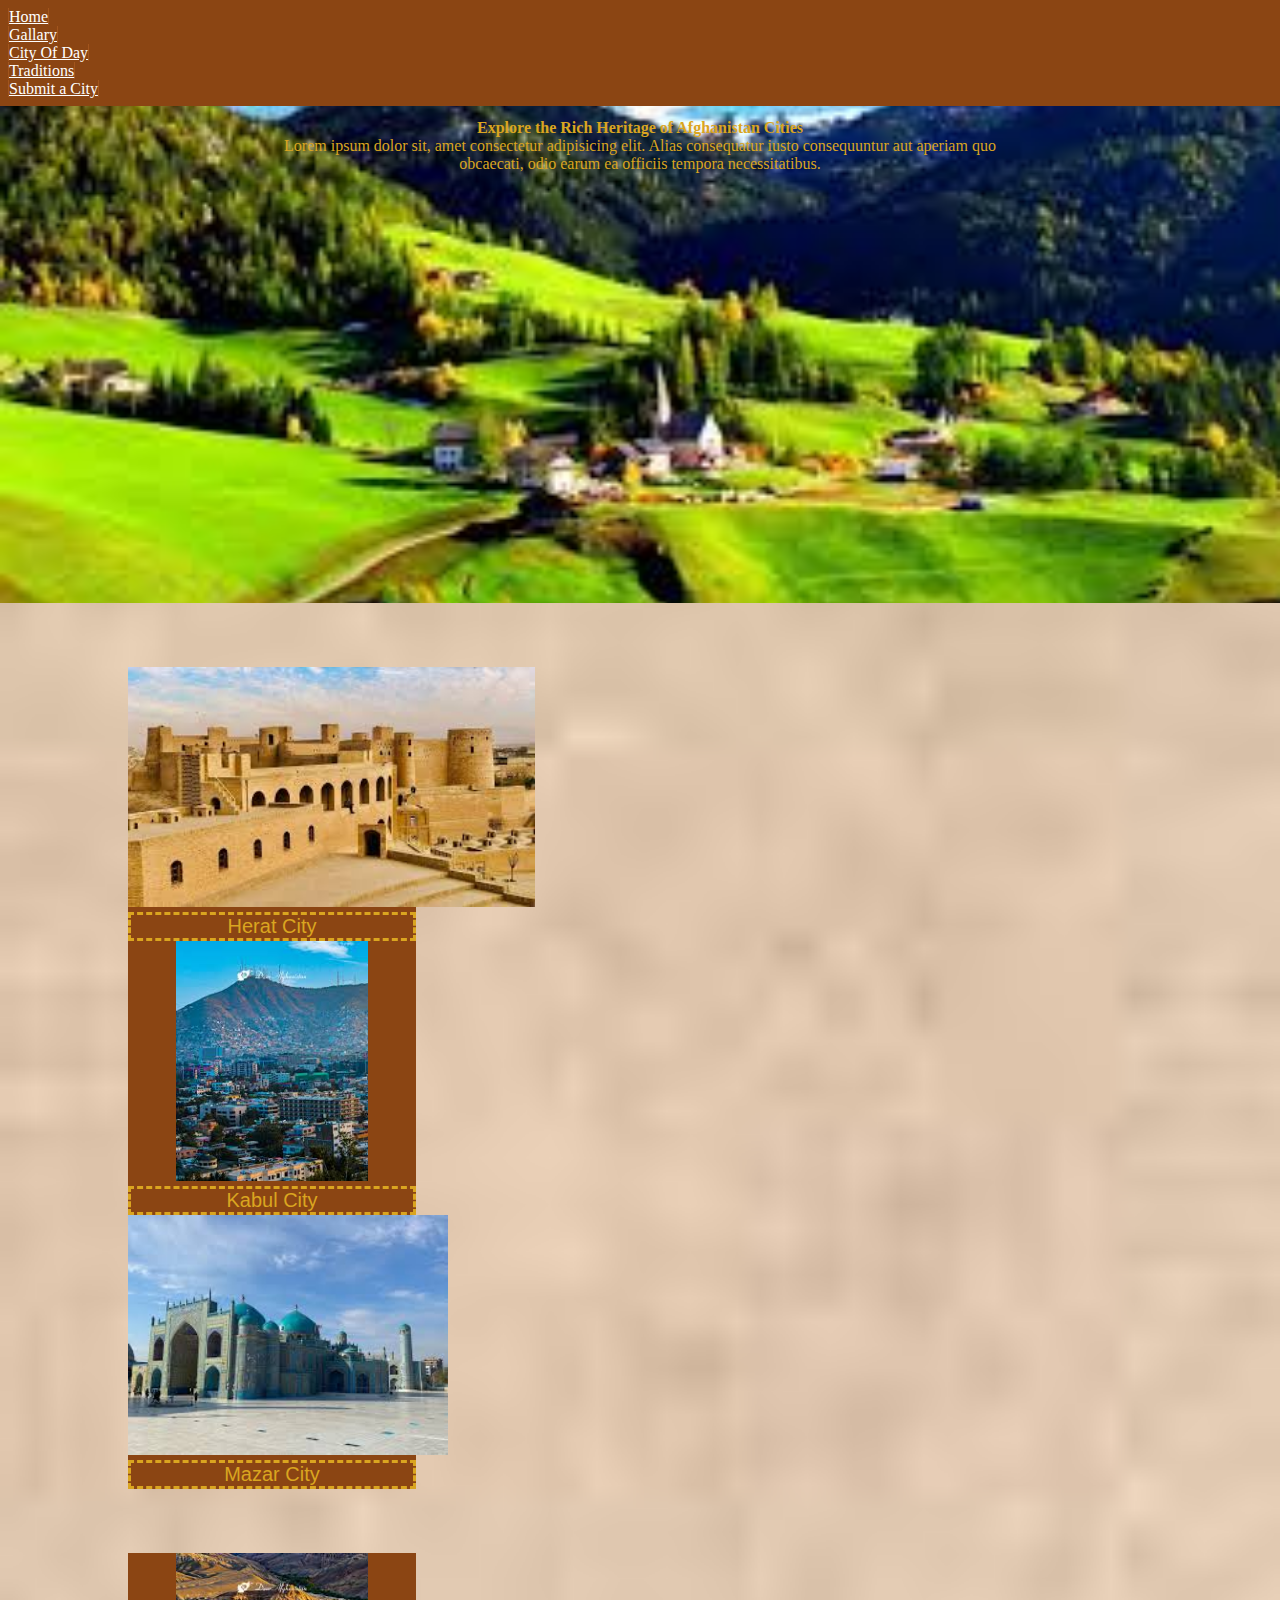
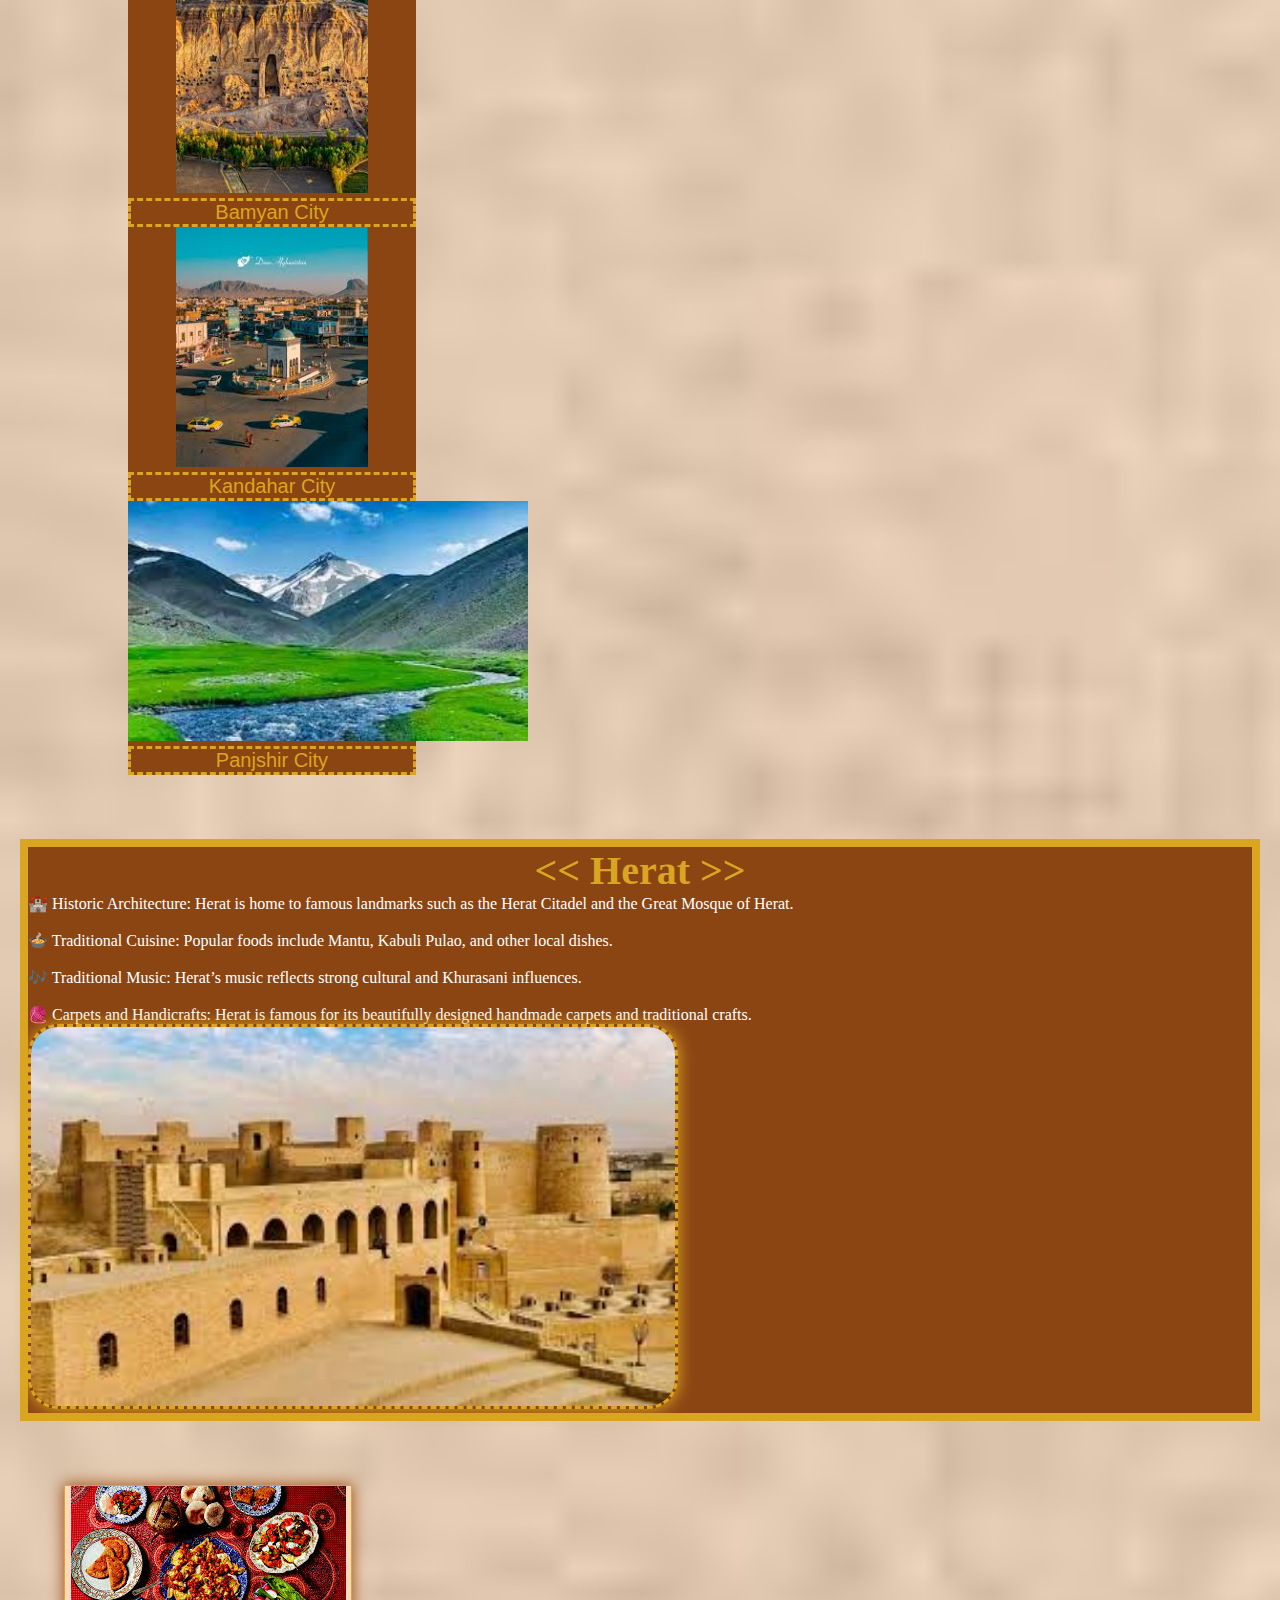
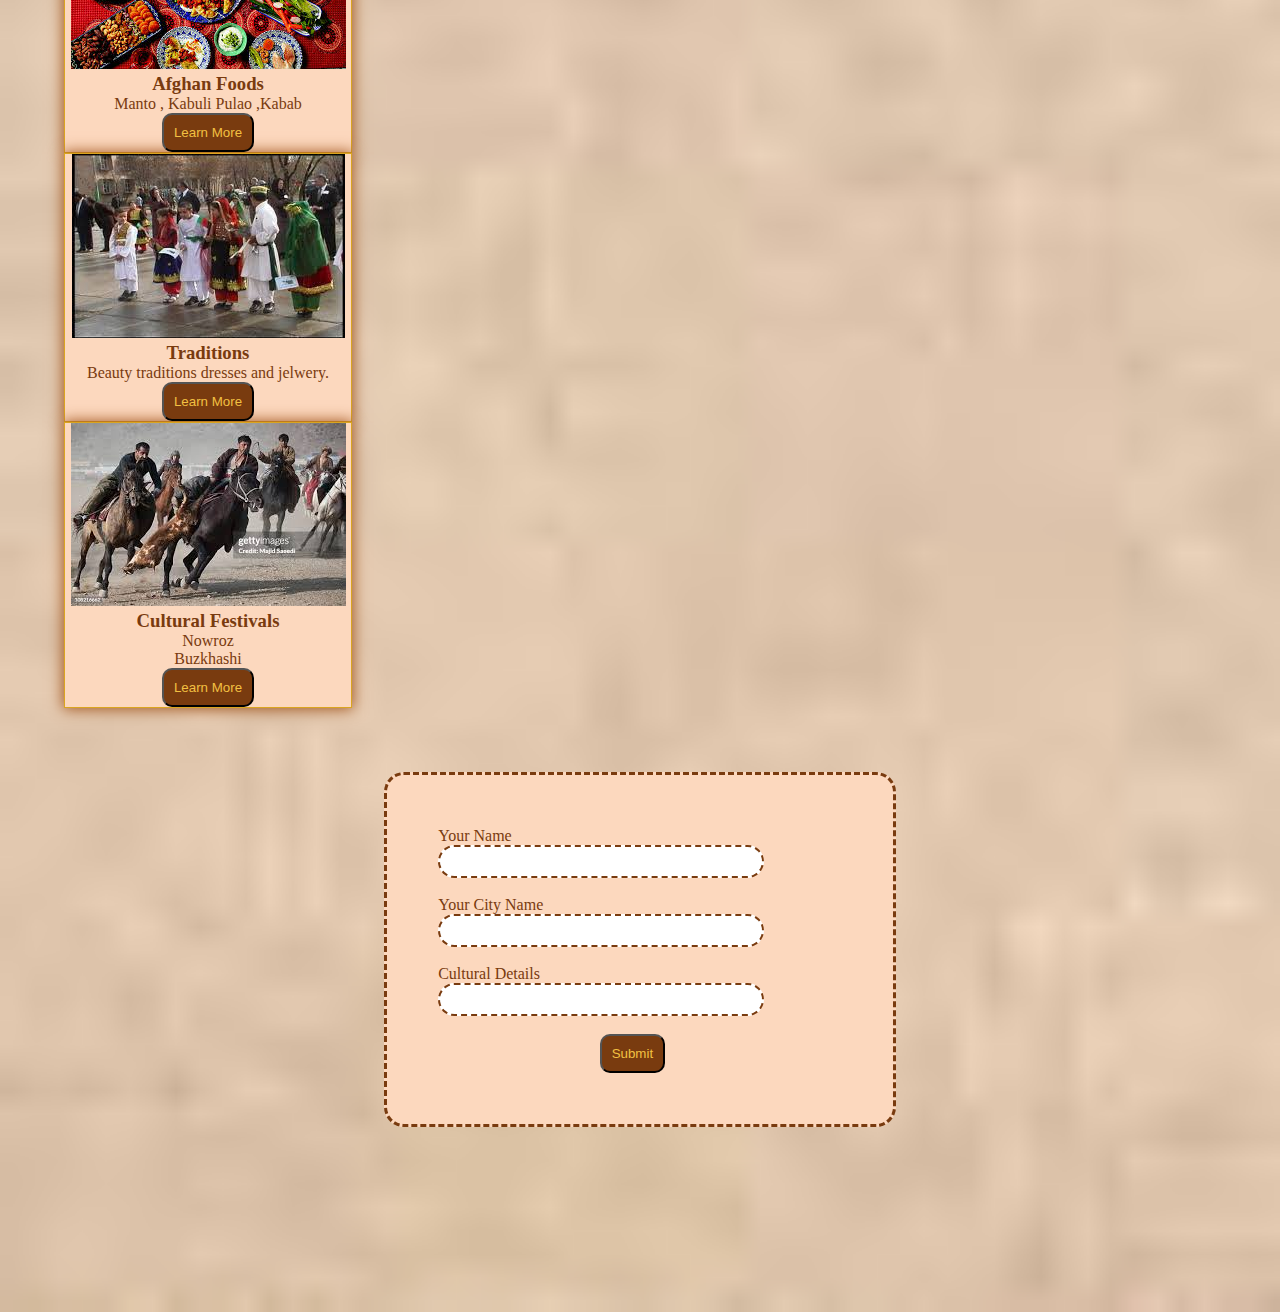
<file: index.html>
<!doctype html>
<html lang="en">
  <head>
    <meta charset="UTF-8" />
    <meta name="viewport" content="width=device-width, initial-scale=1.0" />
    <!-- bootstrap -->
    <link
      href="https://cdn.jsdelivr.net/npm/bootstrap@5.3.8/dist/css/bootstrap.min.css"
      rel="stylesheet"
      integrity="sha384-sRIl4kxILFvY47J16cr9ZwB07vP4J8+LH7qKQnuqkuIAvNWLzeN8tE5YBujZqJLB"
      crossorigin="anonymous"
    />
    <script
      src="https://cdn.jsdelivr.net/npm/bootstrap@5.3.8/dist/js/bootstrap.bundle.min.js"
      integrity="sha384-FKyoEForCGlyvwx9Hj09JcYn3nv7wiPVlz7YYwJrWVcXK/BmnVDxM+D2scQbITxI"
      crossorigin="anonymous"
    ></script>
    <!-- css -->
    <link rel="stylesheet" href="style.css" />
    <title>Afghan Culture Show Case WebPage</title>
  </head>
  <!-- ========== navbar========== -->
    <ul class="nav justify-content-center">
      <li class="nav-item">
        <a class="nav-link" aria-current="page" href="#home">Home</a>
      </li>
      <li class="nav-item">
        <a class="nav-link" href="#gallary">Gallary</a>
      </li>
      <li class="nav-item">
        <a class="nav-link" href="#city">City Of Day</a>
      </li>
       <li class="nav-item">
        <a class="nav-link" href="#tradition">Traditions</a>
      </li>
      <li class="nav-item">
        <a class="nav-link" href="#submit">Submit a City</a>
      </li>
    </ul>
    <!-- ========== home section/ head========= -->
    <section class="title-head" id="home">
      <h1 style="text-shadow:2px 3px 3px yellow;">Culture Cities Of Afghanistan</h1>
      <br />
      <h4>Explore the Rich Heritage of Afghanistan Cities</h4>
      <p>
        Lorem ipsum dolor sit, amet consectetur adipisicing elit. Alias
        consequatur iusto consequuntur aut aperiam quo obcaecati, odio earum ea
        officiis tempora necessitatibus.
      </p>
    </section>
    <!-- -----------------------Gallary------------------ -->
    <section class="gallary" id="gallary">
      <div class="container">
        <div class="row">
          <div class="col-sm-4">
            <div class="card" style="width: 18rem">
              <img src="../Afghan-CIties-Culture-Showase/images/herat.jpeg" class="card-img-top" alt="..." />
              <div class="card-body">
                <a href=""><p class="card-text">Herat City</p></a>
              </div>
            </div>
          </div>
          <div class="col-sm-4">
            <div class="card" style="width: 18rem">
              <img src="../Afghan-CIties-Culture-Showase/images/kabule.jpeg" class="card-img-top" alt="..." />
              <div class="card-body">
                <a href=""><p class="card-text">Kabul City</p></a>
              </div>
            </div>
          </div>
          <div class="col-sm-4">
            <div class="card" style="width: 18rem">
              <img src="../Afghan-CIties-Culture-Showase/images/mazar.jpeg" class="card-img-top" alt="..." />
              <div class="card-body">
                <a href=""><p class="card-text">Mazar City</p></a>
              </div>
            </div>
          </div>
        </div>
    </div>
    <div class="container">
        <div class="row">
          <div class="col-sm-4">
            <div class="card" style="width: 18rem">
              <img src="../Afghan-CIties-Culture-Showase/images/bamyan.jpeg" class="card-img-top" alt="..." />
              <div class="card-body">
                <a href=""><p class="card-text">Bamyan City</p></a>
              </div>
            </div>
          </div>
          <div class="col-sm-4">
            <div class="card" style="width: 18rem">
              <img src="../Afghan-CIties-Culture-Showase/images/kandahar.jpeg" class="card-img-top" alt="..." />
              <div class="card-body">
                <a href=""><p class="card-text">Kandahar City</p></a>
              </div>
            </div>
          </div>
          <div class="col-sm-4">
            <div class="card" style="width: 18rem">
              <img src="../Afghan-CIties-Culture-Showase/images/panjshir.jpeg" class="card-img-top" alt="..." />
              <div class="card-body">
                <a href=""><p class="card-text">Panjshir City</p></a>
              </div>
            </div>
          </div>
        </div> 
    </div>

    </section>
    <!-- ---------------------one day------------------ -->
<section class="day" id="city">
<div class="card">
  <div class="row ">
    <div class="col-md-4">
      <div class="card-body">
        <h5 class="card-title"> << Herat >></h5>
        <ul class="list-card">
            <li>🏰 Historic Architecture: Herat is home to famous landmarks such as the Herat Citadel and the Great Mosque of Herat.</li><br>
            <li>🍲 Traditional Cuisine: Popular foods include Mantu, Kabuli Pulao, and other local dishes.</li><br>
            <li>🎶 Traditional Music: Herat’s music reflects strong cultural and Khurasani influences.</li><br>
            <li>🧶 Carpets and Handicrafts: Herat is famous for its beautifully designed handmade carpets and traditional crafts.</li>
        </ul>
      </div>
    </div>
    <div class="col-md-8">
      <img src="../Afghan-CIties-Culture-Showase/images/herat.jpeg" class="gallary-img" alt="...">
    </div>
  </div>
</div>
     </section>
     <!-- ----------------------culture highliths -->
      <section class="highliths"  id="tradition">
        <div class="container">
          <div class="row">
          <div class="col-sm-4">
            <div class="card" style="width: 18rem">
              <img src="../Afghan-CIties-Culture-Showase/images/foods.jpeg" class="card-img-top" alt="..." />
              <div class="card-body">
                <h3 class="card-text">Afghan Foods</h3>
                <p>Manto , Kabuli Pulao ,Kabab</p>
                <button class="btn">Learn More</button>
              </div>
            </div>
          </div>
          <div class="col-sm-4">
            <div class="card" style="width: 18rem">
              <img src="../Afghan-CIties-Culture-Showase/images/tradition.jpeg" class="card-img-top" alt="..." />
              <div class="card-body">
                <h3 class="card-text">Traditions</h3>
                <p>Beauty traditions dresses and jelwery.</p>
                <button class="btn">Learn More</button>

              </div>
            </div>
          </div>
          <div class="col-sm-4">
            <div class="card" style="width: 18rem">
              <img src="../Afghan-CIties-Culture-Showase/images/festival.jpeg" class="card-img-top" alt="..." />
              <div class="card-body">
                <h3>Cultural Festivals</h3>
                <p class="card-text">Nowroz <br> Buzkhashi</p>
                <button class="btn">Learn More</button>

              </div>
            </div>
          </div>
        </div>
      </section>
      <!-- ========= submit day form ============== -->
       <section class="submit-day" id="submit">
        <form action="">
          <label for="">Your Name</label>
          <input type="text"><br>

          <label for="">Your City Name</label>
          <input type="text"><br>

          <label for="">Cultural Details</label>
          <input type="text"><br>
          <button class="btn" > Submit</button>
        </form>
       </section>
  </body>
</html>
</file>
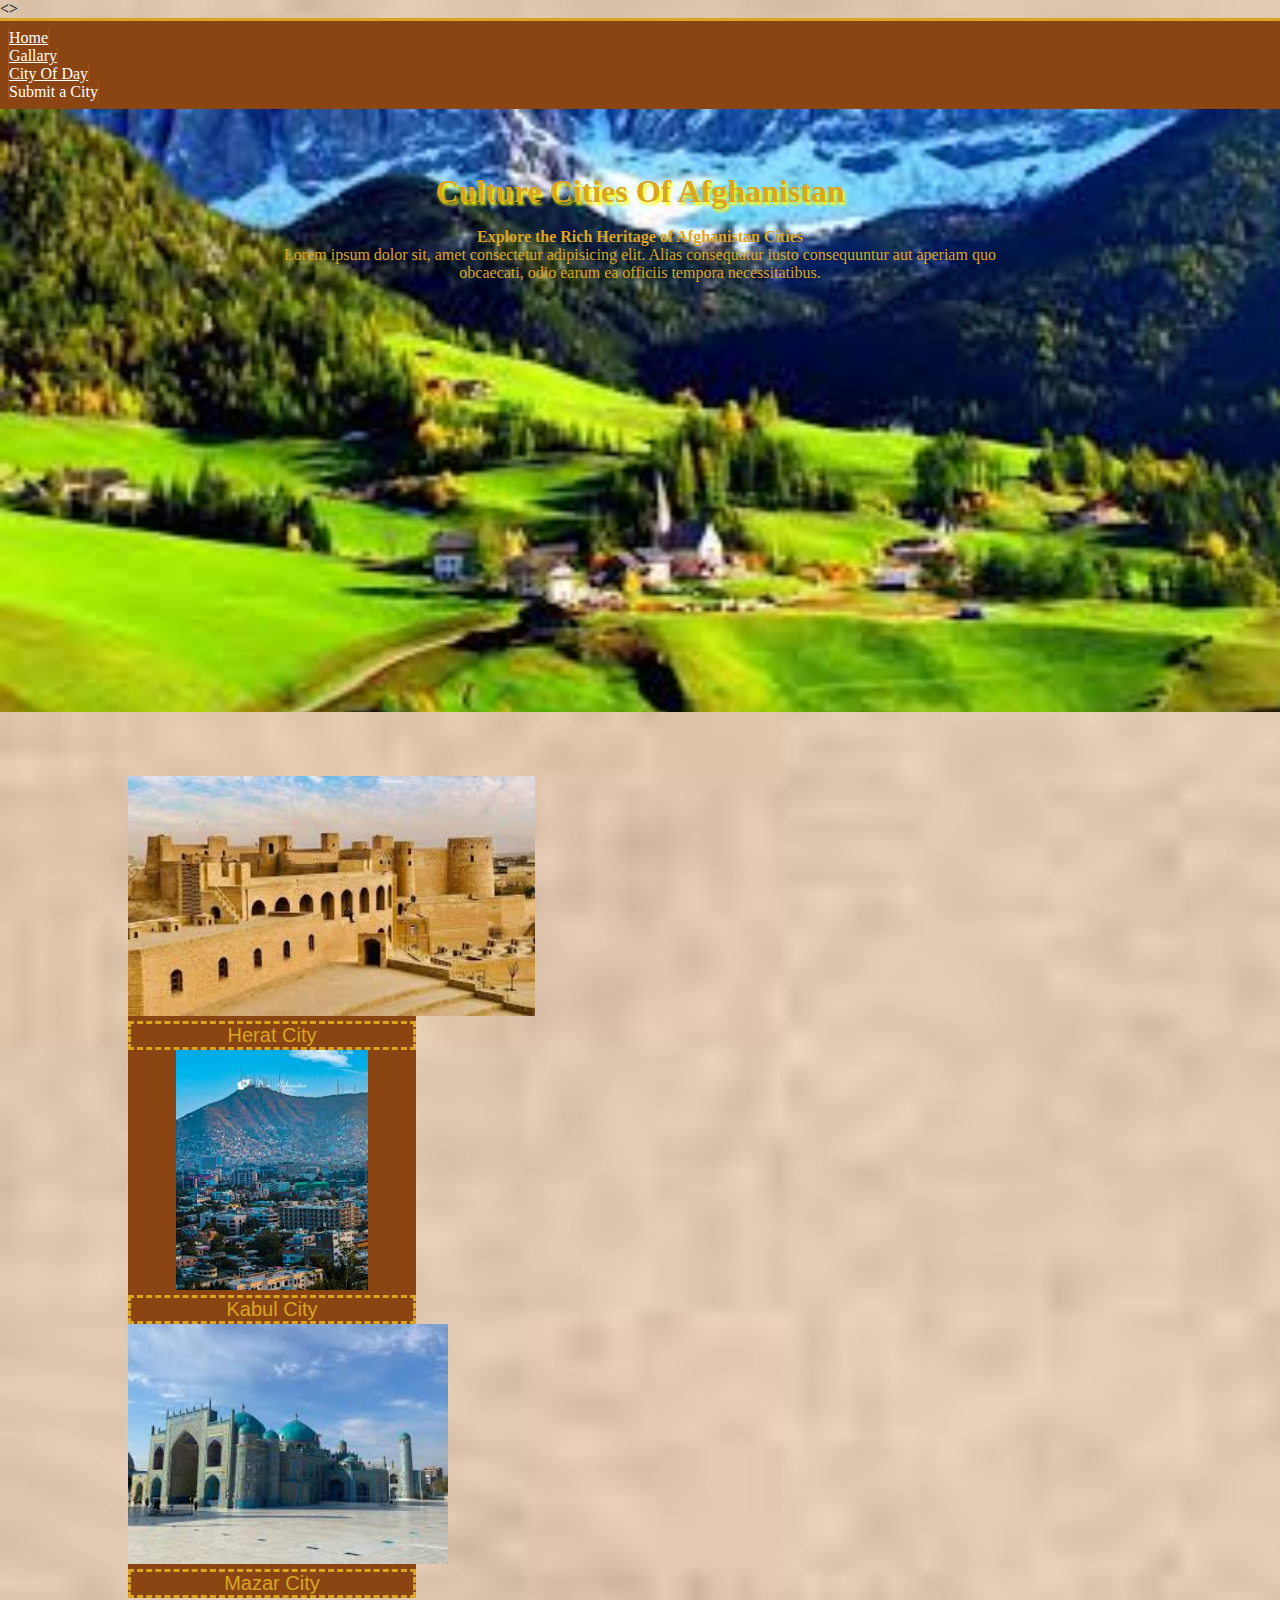
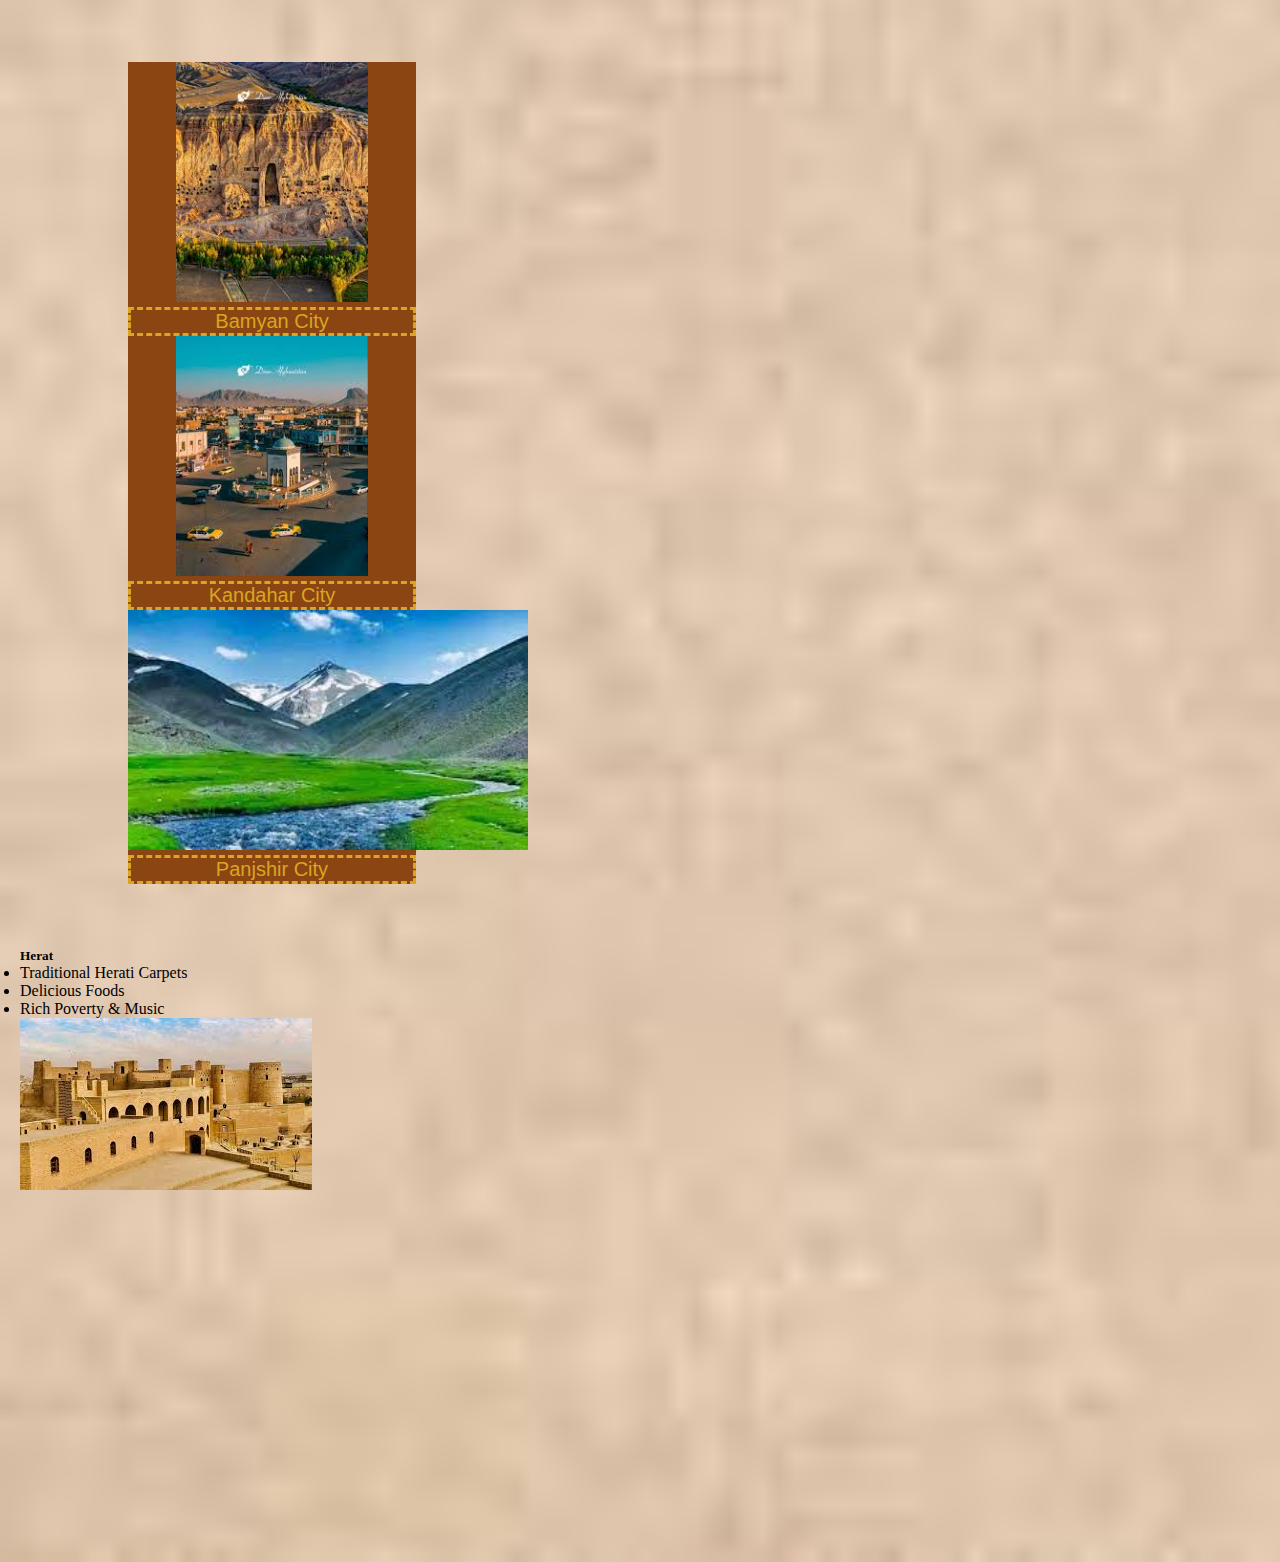
<file: Afghan-CIties-Culture-Showase/index.html>
<!doctype html>
<html lang="en">
  <head>
    <meta charset="UTF-8" />
    <meta name="viewport" content="width=device-width, initial-scale=1.0" />
    <!-- bootstrap -->
    <link
      href="https://cdn.jsdelivr.net/npm/bootstrap@5.3.8/dist/css/bootstrap.min.css"
      rel="stylesheet"
      integrity="sha384-sRIl4kxILFvY47J16cr9ZwB07vP4J8+LH7qKQnuqkuIAvNWLzeN8tE5YBujZqJLB"
      crossorigin="anonymous"
    />
    <script
      src="https://cdn.jsdelivr.net/npm/bootstrap@5.3.8/dist/js/bootstrap.bundle.min.js"
      integrity="sha384-FKyoEForCGlyvwx9Hj09JcYn3nv7wiPVlz7YYwJrWVcXK/BmnVDxM+D2scQbITxI"
      crossorigin="anonymous"
    ></script>
    <!-- css -->
    <link rel="stylesheet" href="style.css" />
    <title>Afghan Culture Show Case WebPage</title>
  </head>
  <>
    <ul class="nav justify-content-center">
      <li class="nav-item">
        <a class="nav-link" aria-current="page" href="#">Home</a>
      </li>
      <li class="nav-item">
        <a class="nav-link" href="#">Gallary</a>
      </li>
      <li class="nav-item">
        <a class="nav-link" href="#">City Of Day</a>
      </li>
      <li class="nav-item">
        <a class="nav-link">Submit a City</a>
      </li>
    </ul>

    <section class="title-head">
      <h1 style="text-shadow:2px 3px 3px yellow;">Culture Cities Of Afghanistan</h1>
      <br />
      <h4>Explore the Rich Heritage of Afghanistan Cities</h4>
      <p>
        Lorem ipsum dolor sit, amet consectetur adipisicing elit. Alias
        consequatur iusto consequuntur aut aperiam quo obcaecati, odio earum ea
        officiis tempora necessitatibus.
      </p>
    </section>
    <!-- -----------------------Gallary------------------ -->
    <section class="gallary">
      <div class="container">
        <div class="row">
          <div class="col-sm-4">
            <div class="card" style="width: 18rem">
              <img src="../images/herat.jpeg" class="card-img-top" alt="..." />
              <div class="card-body">
                <a href=""><p class="card-text">Herat City</p></a>
              </div>
            </div>
          </div>
          <div class="col-sm-4">
            <div class="card" style="width: 18rem">
              <img src="../images/kabule.jpeg" class="card-img-top" alt="..." />
              <div class="card-body">
                <a href=""><p class="card-text">Kabul City</p></a>
              </div>
            </div>
          </div>
          <div class="col-sm-4">
            <div class="card" style="width: 18rem">
              <img src="../images/mazar.jpeg" class="card-img-top" alt="..." />
              <div class="card-body">
                <a href=""><p class="card-text">Mazar City</p></a>
              </div>
            </div>
          </div>
        </div>
    </div>
    <div class="container">
        <div class="row">
          <div class="col-sm-4">
            <div class="card" style="width: 18rem">
              <img src="../images/bamyan.jpeg" class="card-img-top" alt="..." />
              <div class="card-body">
                <a href=""><p class="card-text">Bamyan City</p></a>
              </div>
            </div>
          </div>
          <div class="col-sm-4">
            <div class="card" style="width: 18rem">
              <img src="../images/kandahar.jpeg" class="card-img-top" alt="..." />
              <div class="card-body">
                <a href=""><p class="card-text">Kandahar City</p></a>
              </div>
            </div>
          </div>
          <div class="col-sm-4">
            <div class="card" style="width: 18rem">
              <img src="../images/panjshir.jpeg" class="card-img-top" alt="..." />
              <div class="card-body">
                <a href=""><p class="card-text">Panjshir City</p></a>
              </div>
            </div>
          </div>
        </div> 
    </div>

    </section>
    <!-- ---------------------one day------------------ -->
<section class="day">
<div class="card">
  <div class="row ">
    <div class="col-md-8">
      <div class="card-body">
        <h5 class="card-title">Herat</h5>
        <ul class="list-card">
            <li>Traditional Herati Carpets</li>
            <li>Delicious Foods</li>
            <li>Rich Poverty & Music</li>
        </ul>
      </div>
    </div>
    <div class="col-md-4">
      <img src="../images/herat.jpeg" class="gallary-img" alt="...">
    </div>
  </div>
</div>
     </section>

  </body>
</html>
</file>
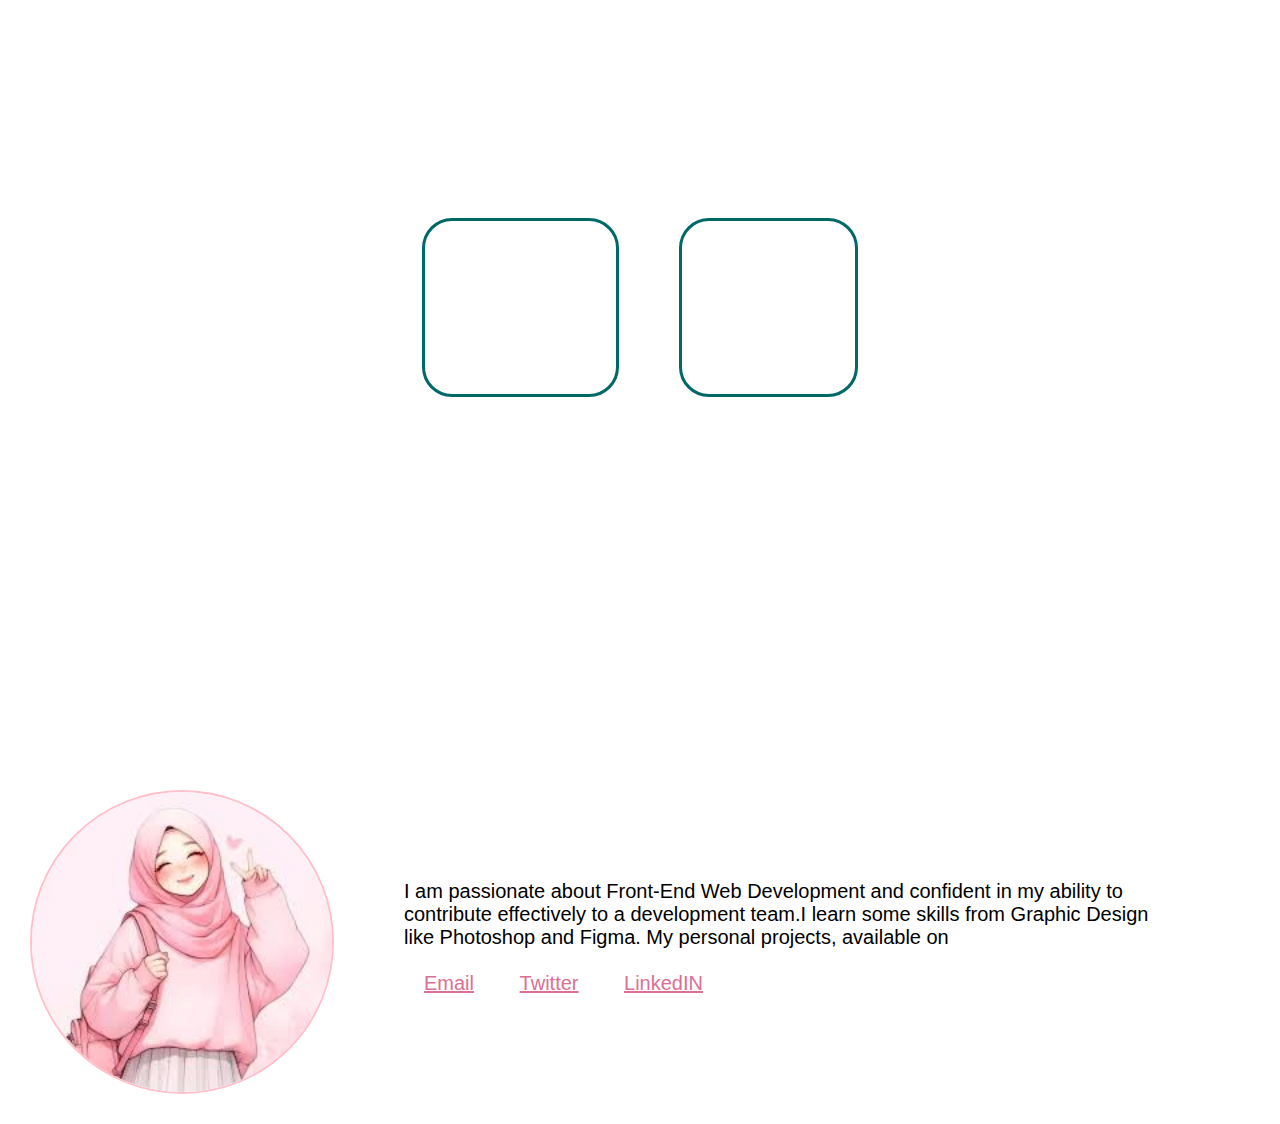
<file: Assignment_01/index.html>
<!DOCTYPE html>
<html lang="en">
  <head>
    <meta charset="UTF-8" />
    <meta name="viewport" content="width=device-width, initial-scale=1.0" />
    <title>My First Webpage</title>
    <link rel="stylesheet" href="style.css" />
  </head>
  <body>
    <section>
       <h1 class="title"> Welcome to My Webpage</h1>
       <h2 style="text-align: center;">I'm SOmaya Ataie ,Web Developer and web Designer. </h2>
      
     

       <div class="list">
        <ul class="list-one">
          <li>Soup</li>
          <li>Meatballs</li>
          <li>Rice</li>
        </ul>

        <ol class="list-two">
          <li>Makkah</li>
          <li>Palestin</li>
          <li>Dubi</li>
        </ol>
       </div>
      </section>

    
       <div class="about">
           <img class="images" src="./images/images.jpeg" alt="profile-image">
           <div class="content">
            <p style="font-size: 20px;">I am passionate about Front-End Web Development and confident in my ability to
            contribute effectively to a development team.I  learn some skills from Graphic Design like Photoshop and Figma. 
             My personal projects, available on <GitHub class="br"><br><br></GitHub>
             <a href="somayaataie2024@gmail.com">Email</a> <a href="https://x.com/SomayaAtaee" target="_blank">Twitter</a> <a href="https://www.linkedin.com/in/somaya-ataie-b55336361/" target="_blank">LinkedIN</a>

            </p>
           </div>
       </div>

  </body>
</html>
</file>
<file: style.css>
*{
    margin: 0;
    padding: 0;
    box-sizing: border-box;
}
body{
    background-image: url(../Afghan-CIties-Culture-Showase/images/body.jpeg);
    background-size: cover;
    font-family: cursive;
}

/* #DAA520 #F5F5DC */
.nav{
    background-color:  #8B4513;
    padding: 8px;
    position: fixed;
    width: 100%;
    z-index:2;
}
.nav a{
    color: white;
    border-left: 1px solid #a2551d;
    border-right: 1px solid #a2551d;
}
.nav a:hover{
    text-decoration: underline;
    color: #DAA520;
}

.title-head{
    min-height: 67vh;
    background-image: url(../Afghan-CIties-Culture-Showase/images/back.webp);
    background-repeat: no-repeat;
    background-size: cover;
    color: #DAA520;
    text-align: center;
    padding: 5% 20% 5% 20%;
    margin-bottom: 5%;
}
.title-head h1{
    animation: Infade 0.5s ease 0.7s ;

}
@keyframes Infade{
    0%{
        transform: translateX(50%);
    }
    75%{
        transform: translateY(50%);
    }

}
/* =========second section======== */
.gallary .container{
    display: flex;
    margin: 5% 10%;
}
.gallary .container a{
    color: #DAA520;
    text-decoration: none;
}
.gallary .card{
    text-align: center;
    background-color: #8B4513;
    font-size: 20px;
    border: 2px solid;
    font-family:Impact, Haettenschweiler, 'Arial Narrow Bold', sans-serif;
    border: none;
}
.gallary .card-text{
    border:dashed;
}
.gallary img{
    height: 15rem;
}
/* =========== third section ======= */
.day .card{
   background:transparent;
   border: none;
}
.highliths .col-sm-4 .card{
    transition: 0.7s ;
}
.highliths .col-sm-4 .card:hover{
    transform: rotatez(45deg);
}
.card-title{
    text-align: center;
    font-size: 40px;
    color: #DAA520;
}
@keyframes myAnimation {
  0%  {border-color: #DAA520;}
  25%  {border-color: white;}
  50%  {border-color: blue;}
  100% {border-color: green;}
}
.day .col-md-8 img{
    width: 650px;
    border-radius: 30px;
    object-fit:fill;
    border: 3px dashed #DAA520;
    box-shadow:  1px 1px 15px #DAA520;
}
.day .row{
   min-height: 50vh;
   margin: 5px 20px;
   justify-content: center;
   align-items: center;
   background-color: #8B4513;
   border: 8px solid #DAA520;
   color: white;
   animation: myAnimation 2s infinite 3s;

}

.day .col-md-4 .list-card{
    list-style-type:none;
}
/* ============ forth section ======== */
.highliths{
    min-height: 50vh;
    margin: 5%;
}
.highliths .card{
    background-color: #fcd8be;
    box-shadow: 0px 0px 14px  1px #a2551d;
    border:  1px solid #DAA520;
    color: #793b0f;
    text-align: center;
}
.highliths .btn{
    color: #f2c042;
    padding: 10px;
    border-radius: 10px;
    background-color: #793b0f;
}
/* ============= submit============== */
.submit-day{
    min-height: 60vh;
}
form{
    background-color: #fcd8be;
    color: #793b0f;
     margin: 3% auto;
    width: 40%;
    padding: 4%;
    border-radius: 20px;
    border: dashed;
        transition: 0.7s ;

}
form:hover{
    transform: scale(1.1);
}
.submit-day form input{
    display: block;
    font-size: 25px;
    border-radius: 20px;
    border: 2px dashed #793b0f;
    
}
.submit-day .btn{
    margin-left:40%;
    color: #f2c042;
    padding: 10px;
    border-radius: 10px;
    background-color: #793b0f;
}
</file>
<file: Afghan-CIties-Culture-Showase/style.css>
*{
    margin: 0;
    padding: 0;
    box-sizing: border-box;
}
body{
    background-image: url(../images/body.jpeg);
    background-size: cover;

}
/* #DAA520 #F5F5DC */
.nav{
    background-color:  #8B4513;
    padding: 8px;
    border-top: 3px solid #DAA520;
}
.nav a{
    color: white;
    border-left: 1px solid #a2551d;
    border-right: 1px solid #a2551d;
}
.title-head{
    min-height: 67vh;
    background-image: url(../images/back.webp);
    background-repeat: no-repeat;
    background-size: cover;
    color: #DAA520;
    text-align: center;
    padding: 5% 20% 5% 20%;
    margin-bottom: 5%;
}
.gallary .container{
    display: flex;
    margin: 5% 10%;
}
.gallary .container a{
    color: #DAA520;
    text-decoration: none;
}
.gallary .card{
    text-align: center;
    background-color: #8B4513;
    border: none;
    font-size: 20px;
    font-family:Impact, Haettenschweiler, 'Arial Narrow Bold', sans-serif;
}
.gallary .card-text{
    border:dashed;
}
.gallary img{
    height: 15rem;
}

.day .card{
   min-height: 66vh;
   margin: 20px;
}
</file>
<file: Assignment_01/style.css>
body{
    font-family:'Gill Sans', 'Gill Sans MT', Calibri, 'Trebuchet MS', sans-serif;
    margin: 0;
    padding: 0;
    box-sizing: border-box;
}

section{
    background-image: url("https://images.unsplash.com/photo-1485470733090-0aae1788d5af?fm=jpg&q=60&w=3000&ixlib=rb-4.1.0&ixid=M3wxMjA3fDB8MHxzZWFyY2h8Mnx8d2FsbHBhcGVyJTIwNGt8ZW58MHx8MHx8fDA%3D");
    background-size: cover;
    color: white;
    text-align: center;
    padding-top: 40px;
    min-height: 80vh;
}
.list{
    display: flex;
    justify-content: center;
    padding: 20px;
}
.list-one,.list-two{
    padding: 40px;
    border: 3px solid rgb(1, 104, 104);
    margin: 30px;
    border-radius: 30px;
    font-size: 26px;
}
.about{
    /* min-height: 70vh; */
    display: flex;
    padding: 30px;
}
a{
    padding: 20px;
    color: palevioletred;
}
.content{
    padding: 70px;
    
}
.images{
    height: 300px;
    width: 300px;
    border-radius: 50%;
    border: 2px solid pink;
}
</file>
